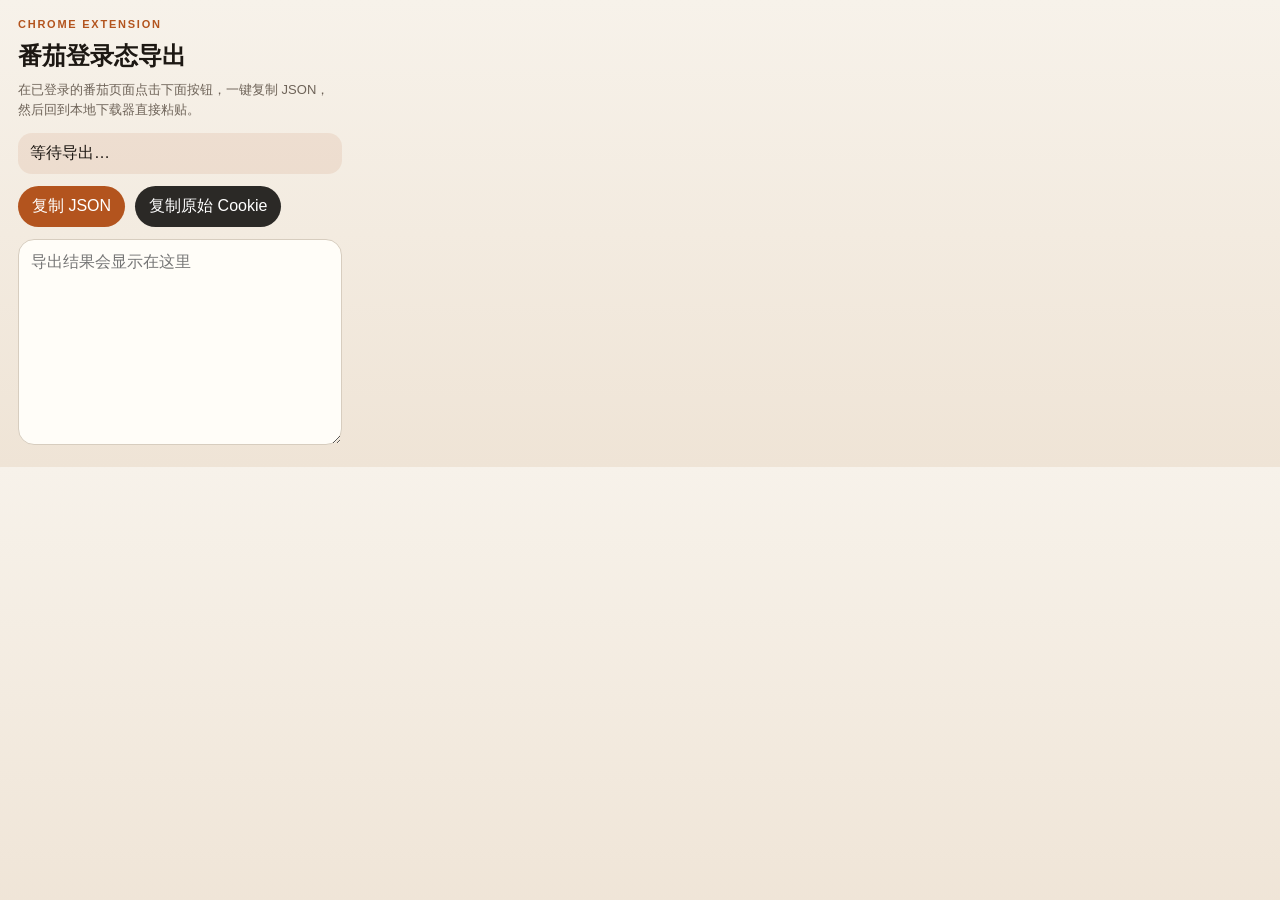
<file: chrome_extension_fanqie_cookie/popup.html>
<!doctype html>
<html lang="zh-CN">
  <head>
    <meta charset="utf-8">
    <meta name="viewport" content="width=device-width, initial-scale=1">
    <title>Fanqie Cookie Exporter</title>
    <link rel="stylesheet" href="popup.css">
  </head>
  <body>
    <main class="popup">
      <div class="eyebrow">Chrome Extension</div>
      <h1>番茄登录态导出</h1>
      <p class="hint">在已登录的番茄页面点击下面按钮，一键复制 JSON，然后回到本地下载器直接粘贴。</p>

      <div id="status" class="status">等待导出…</div>

      <div class="button-row">
        <button id="copyJsonButton">复制 JSON</button>
        <button id="copyCookieButton" class="secondary">复制原始 Cookie</button>
      </div>

      <textarea id="output" rows="10" readonly placeholder="导出结果会显示在这里"></textarea>
    </main>
    <script src="popup.js"></script>
  </body>
  </html>
</file>
<file: chrome_extension_fanqie_cookie/popup.css>
:root {
  --bg: #f6f0e7;
  --card: #fffdf8;
  --ink: #1d1813;
  --muted: #6e6358;
  --accent: #b3541e;
  --ok: #2d7a4b;
  --bad: #a6382d;
  --line: #d7cdbf;
}

body {
  margin: 0;
  width: 360px;
  color: var(--ink);
  font-family: "PingFang SC", "Hiragino Sans GB", "Microsoft YaHei", sans-serif;
  background: linear-gradient(180deg, #f7f2ea 0%, #efe4d6 100%);
}

.popup {
  padding: 18px;
}

.eyebrow {
  color: var(--accent);
  font-size: 11px;
  font-weight: 700;
  letter-spacing: 0.16em;
  text-transform: uppercase;
}

h1 {
  margin: 10px 0 8px;
  font-size: 24px;
  font-family: "Songti SC", "STSong", serif;
}

.hint {
  margin: 0 0 14px;
  color: var(--muted);
  font-size: 13px;
  line-height: 1.5;
}

.status {
  margin-bottom: 12px;
  padding: 10px 12px;
  border-radius: 14px;
  background: rgba(179, 84, 30, 0.1);
}

.status.ok {
  color: var(--ok);
  background: rgba(45, 122, 75, 0.12);
}

.status.bad {
  color: var(--bad);
  background: rgba(166, 56, 45, 0.12);
}

.button-row {
  display: flex;
  gap: 10px;
  margin-bottom: 12px;
}

button,
textarea {
  font: inherit;
}

button {
  border: 0;
  border-radius: 999px;
  padding: 10px 14px;
  background: var(--accent);
  color: #fff;
  cursor: pointer;
}

button.secondary {
  background: #2b2926;
}

textarea {
  width: 100%;
  min-height: 180px;
  box-sizing: border-box;
  border: 1px solid var(--line);
  border-radius: 16px;
  padding: 12px;
  resize: vertical;
  background: var(--card);
  color: var(--ink);
}
</file>
